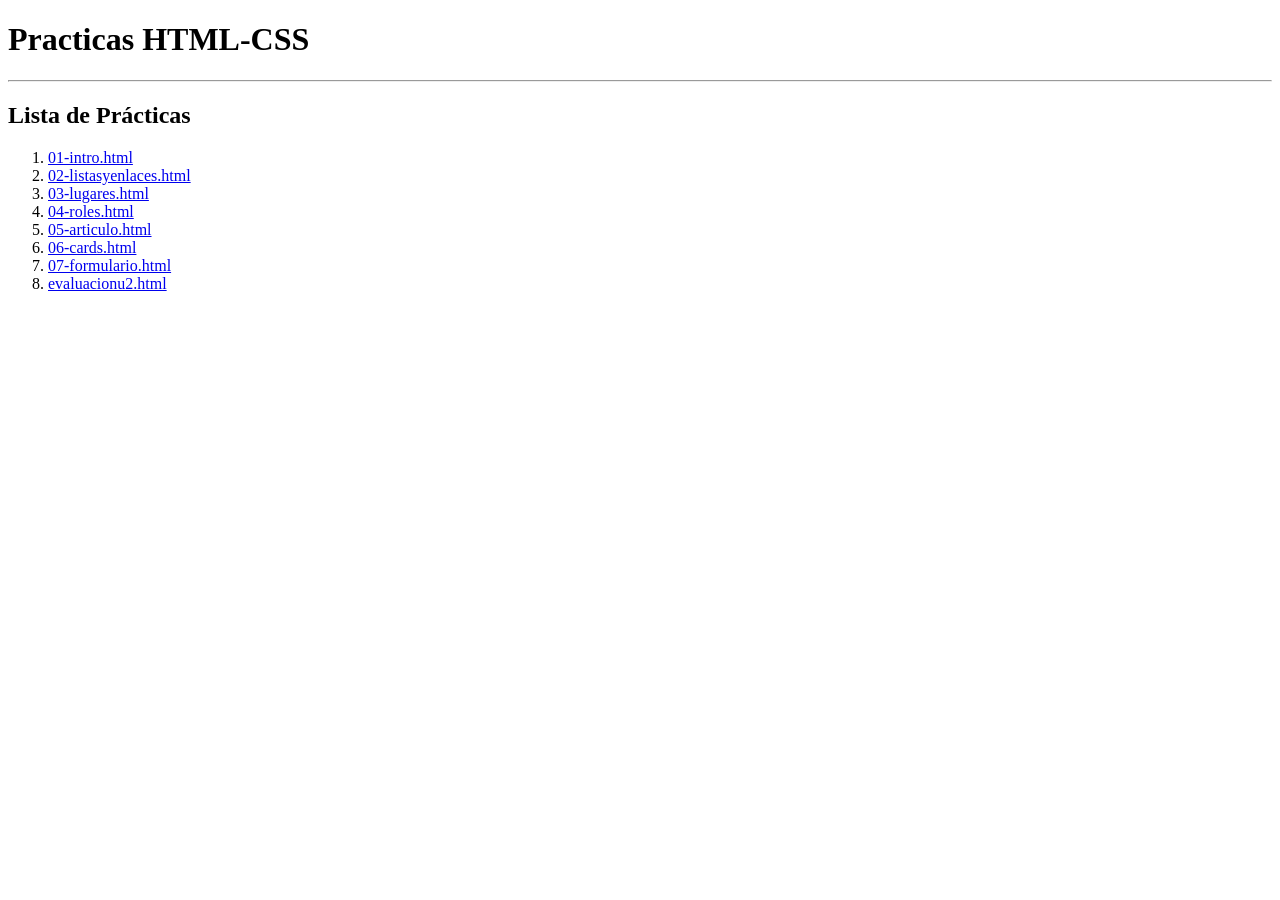
<file: index.html>
<!DOCTYPE html>
<html lang="en">
<head>
    <meta charset="UTF-8">
    <meta name="viewport" content="width=device-width, initial-scale=1.0">
    <meta name="keywords" content="Aprende a usar Clip Studio aqui mismo">
    <meta name="description" content="ADENTRATE la mejor app de dibujo esta en este enlace">
    <title>Prácticas</title>
</head>
<body>
    <head>
         <h1>Practicas HTML-CSS</h1>
    </head>

    <header>
        <hr>
    </header>
</body>

<section>
    <main>
        <h1>Lista de Prácticas</h1>
        <ol>
            <li><a href="EJ/01-intro.html" target="_blank">01-intro.html</a></li> 
            <li><a href="EJ/02-listasyenlaces.html" target="_blank">02-listasyenlaces.html</a></li>
            <li><a href="EJ/03-lugares.html" target="_blank">03-lugares.html</a></li>
            <li><a href="EJ/04-roles.html" target="_blank">04-roles.html</a></li>
            <li><a href="EJ/05-articulo.html" target="_blank">05-articulo.html</a></li>
            <li><a href="EJ/06-cards.html" target="_blank">06-cards.html</a></li>
            <li><a href="EJ/07-formulario.html" target="_blank">07-formulario.html</a></li>
             <li><a href="EJ/evaluaciónu2.html" target="_blank">evaluacionu2.html</a></li> 
        </ol>

    </main>
</section>

</html>
</file>
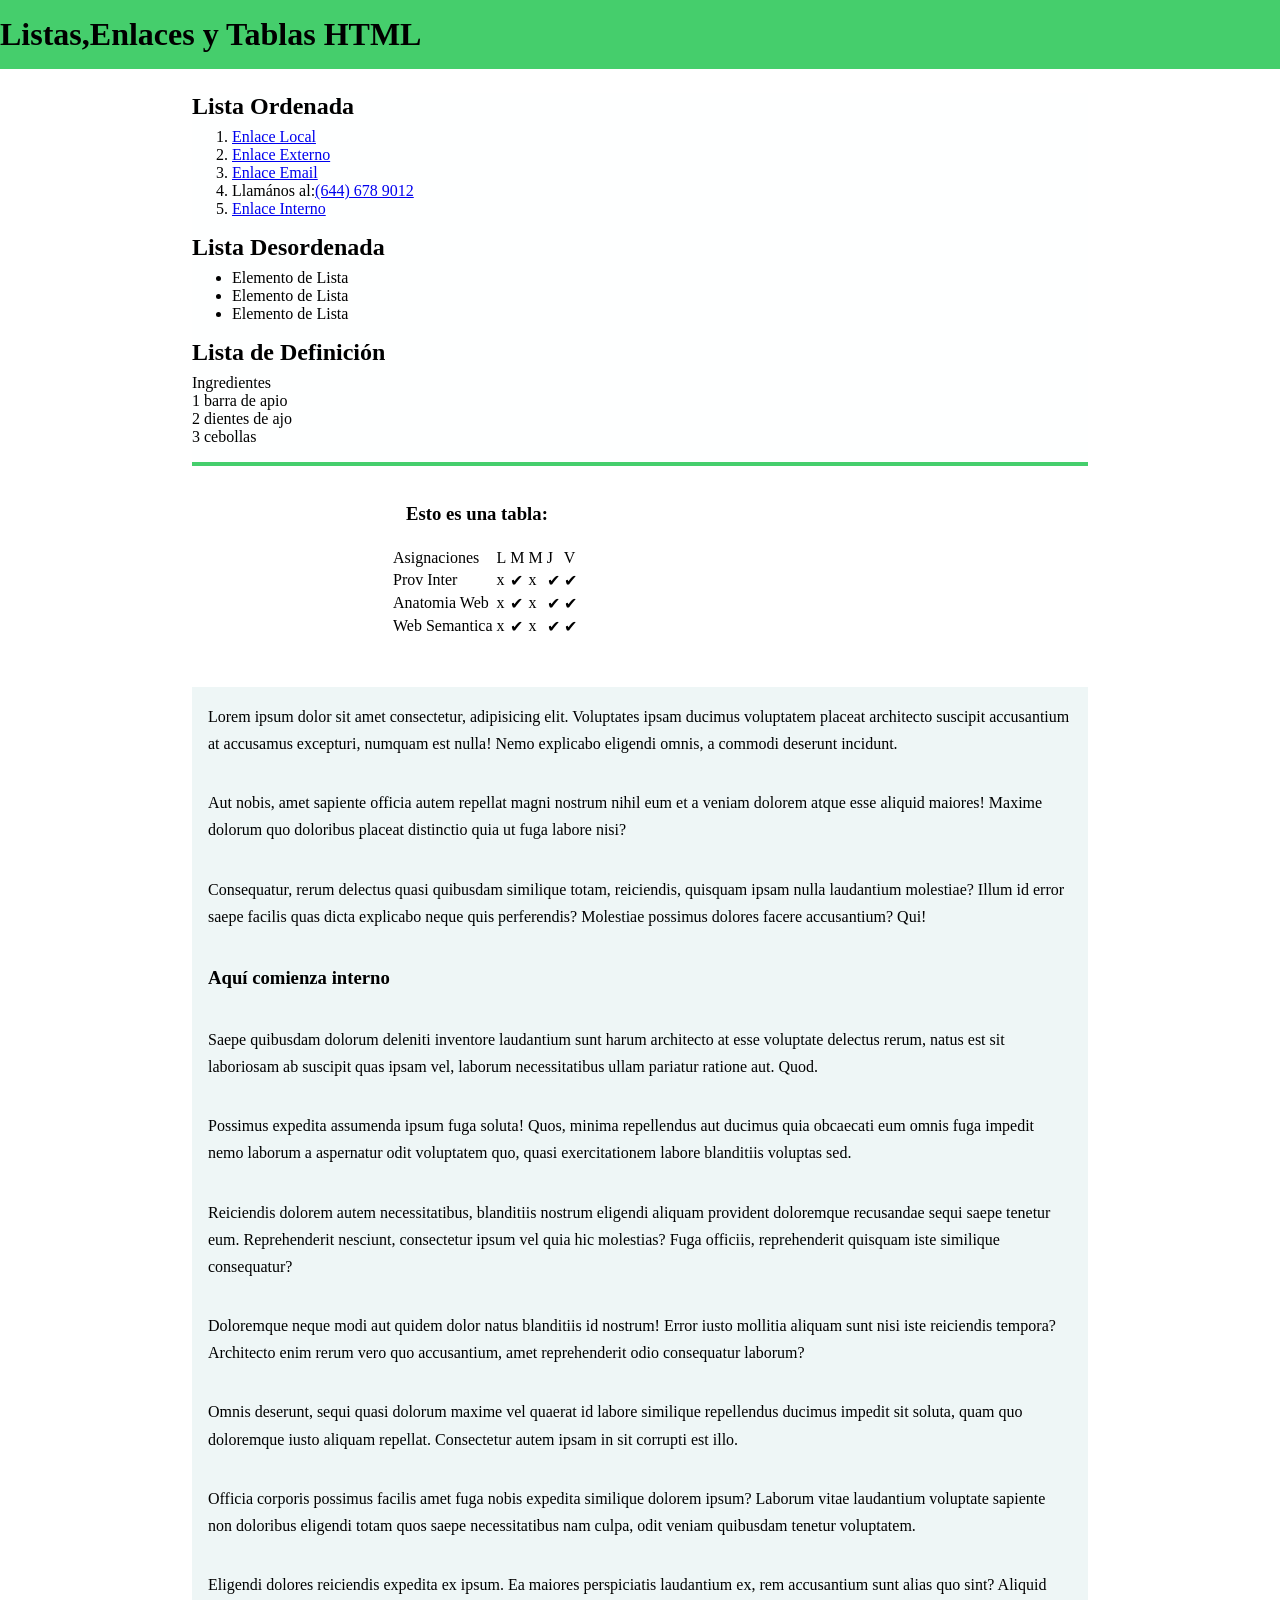
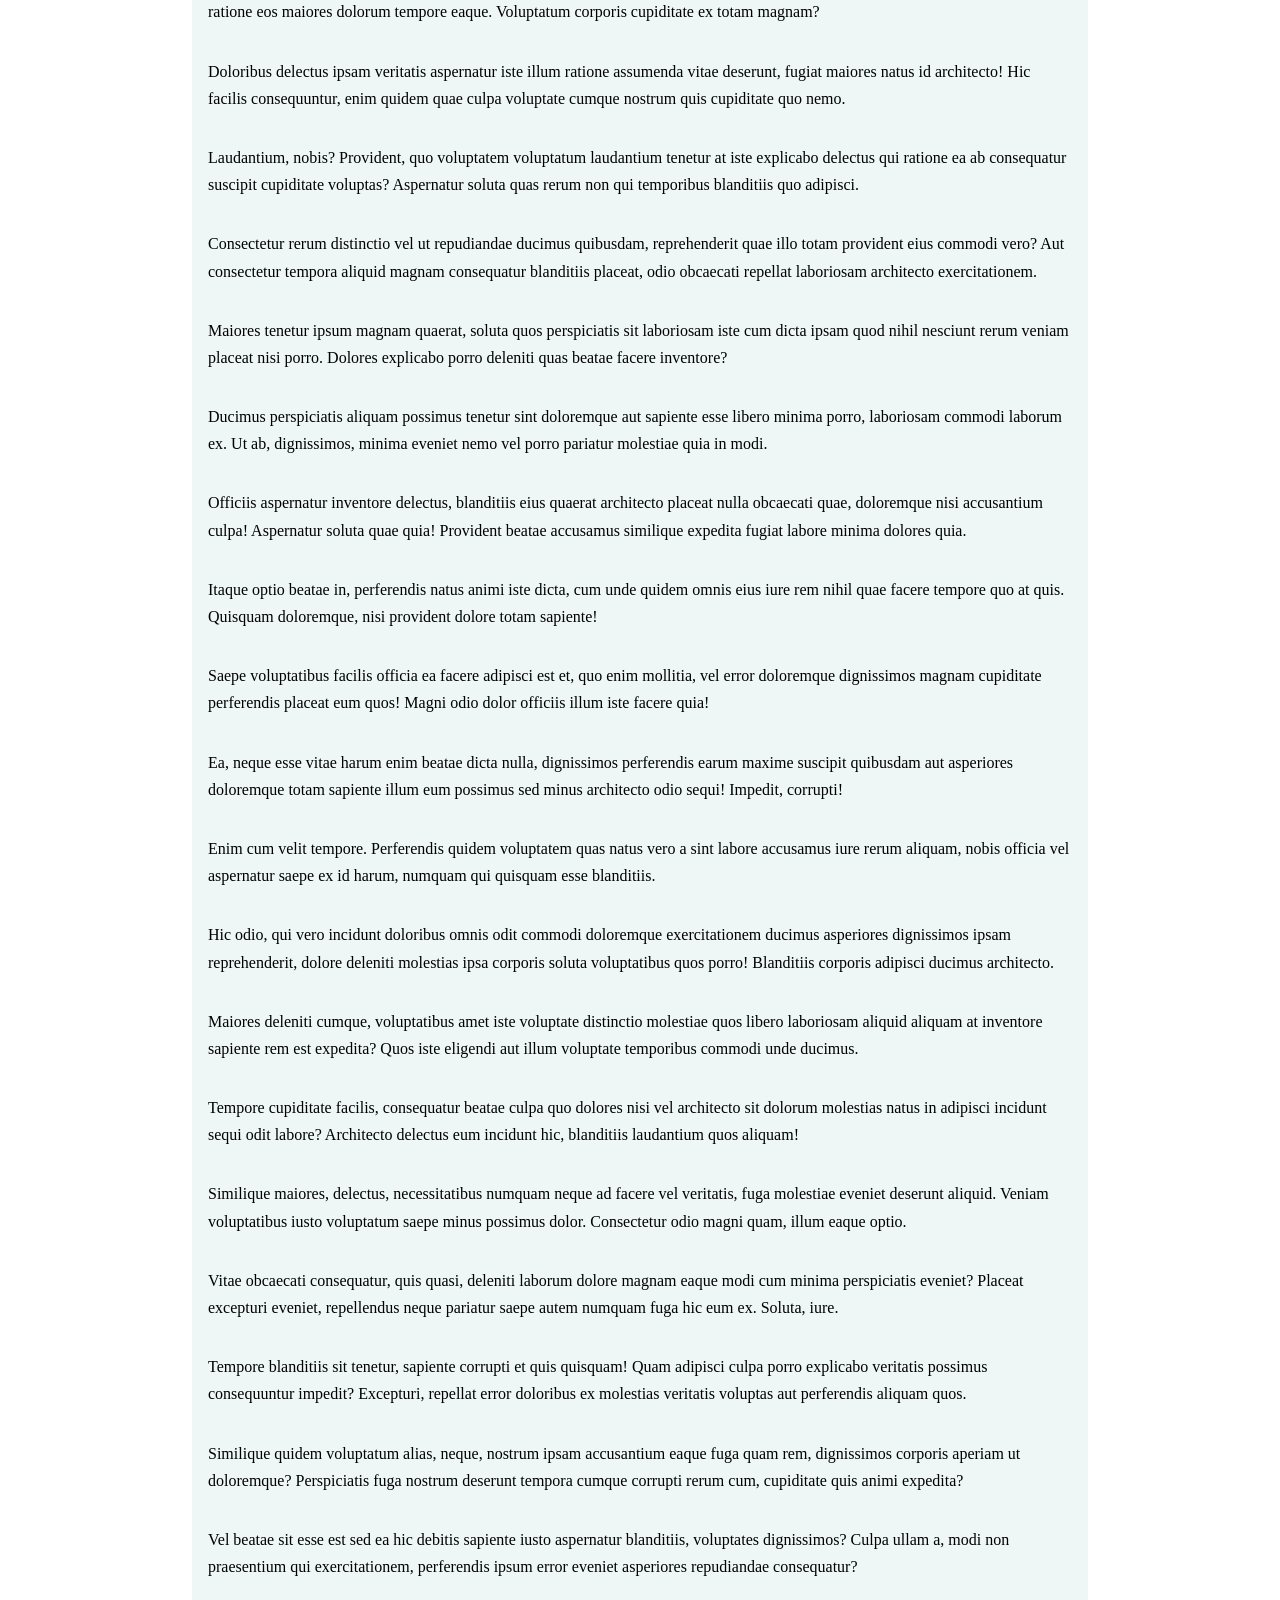
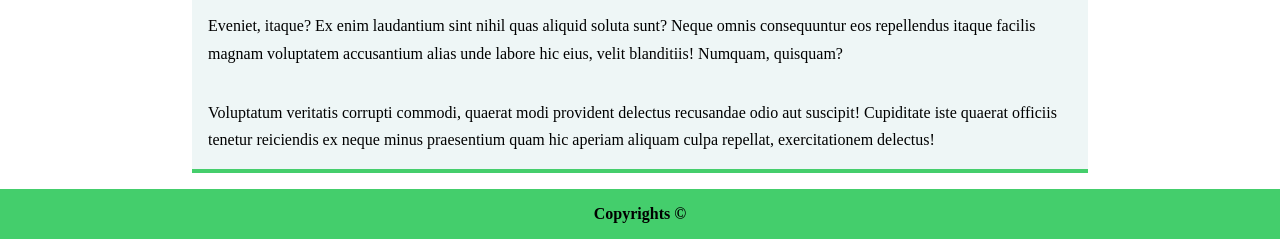
<file: EJ/02-listasyenlaces.html>
<!DOCTYPE html>
<html lang="en">
<head>
    <meta charset="UTF-8">
    <meta name="viewport" content="width=device-width, initial-scale=1.0">
    <title>Práctica Listas y Enlaces</title>
    <link rel="stylesheet" href="../CSS/LISTAS.CSS">
</head>
<body>  
    <header class="cabecera">
        <h1>Listas,Enlaces y Tablas HTML</h1>
    </header>
    <section class="temas">
        <h2>Lista Ordenada</h2>
        <ol>
            <li><a href="../index.html" target="_blank">Enlace Local</a></li>
            <li><a href="https://instagram.com"target="_blank">Enlace Externo</a></li>
            <li><a href="mailto:carlosblack@gmail.com">Enlace Email</a></li>
            <li>Llamános al:<a href="tel:6446789012">(644) 678 9012 </a></li>
            <li><a href="#int">Enlace Interno</a></li>
        </ol>
        <h2>Lista Desordenada</h2>
        <ul>
            <li>Elemento de Lista</li>
            <li>Elemento de Lista</li>
            <li>Elemento de Lista</li>
        </ul>
        <h2>Lista de Definición</h2>
        <dl>
            <dt>Ingredientes</dt>
            <dd>1 barra de apio</dd>
            <dd>2 dientes de ajo</dd>
            <dd>3 cebollas</dd>
        </dl>
    </section class="temas">
    <section class="horario">
        <h3>Esto es una tabla:</h3>
        <table>
            <tr>
              <td>Asignaciones</td>  
              <td>L</td>
              <td>M</td>
              <td>M</td>
              <td>J</td>
              <td>V</td>
            </tr>
            <tr>
                <td>Prov Inter</td>
                <td>x</td>
                <td>✔</td>
                <td>x</td>
                <td>✔</td>
                <td>✔</td>
            </tr>
            <td>Anatomia Web</td>
            <td>x</td>
            <td>✔</td>
            <td>x</td>
            <td>✔</td>
            <td>✔</td>
            <tr>
                <td>Web Semantica</td>
                <td>x</td>
                <td>✔</td>
                <td>x</td>
                <td>✔</td>
                <td>✔</td>
            </tr>
        </table>
        <h3></h3>
    </section>
    <div class="temas" id="contenido">
        <p>Lorem ipsum dolor sit amet consectetur, adipisicing elit. Voluptates ipsam ducimus voluptatem placeat architecto suscipit accusantium at accusamus excepturi, numquam est nulla! Nemo explicabo eligendi omnis, a commodi deserunt incidunt.</p>
        <p>Aut nobis, amet sapiente officia autem repellat magni nostrum nihil eum et a veniam dolorem atque esse aliquid maiores! Maxime dolorum quo doloribus placeat distinctio quia ut fuga labore nisi?</p>
        <p>Consequatur, rerum delectus quasi quibusdam similique totam, reiciendis, quisquam ipsam nulla laudantium molestiae? Illum id error saepe facilis quas dicta explicabo neque quis perferendis? Molestiae possimus dolores facere accusantium? Qui!</p>
        <a name="int"></a>
        <h3>Aquí comienza interno</h3>
        <p>Saepe quibusdam dolorum deleniti inventore laudantium sunt harum architecto at esse voluptate delectus rerum, natus est sit laboriosam ab suscipit quas ipsam vel, laborum necessitatibus ullam pariatur ratione aut. Quod.</p>
        <p>Possimus expedita assumenda ipsum fuga soluta! Quos, minima repellendus aut ducimus quia obcaecati eum omnis fuga impedit nemo laborum a aspernatur odit voluptatem quo, quasi exercitationem labore blanditiis voluptas sed.</p>
        <p>Reiciendis dolorem autem necessitatibus, blanditiis nostrum eligendi aliquam provident doloremque recusandae sequi saepe tenetur eum. Reprehenderit nesciunt, consectetur ipsum vel quia hic molestias? Fuga officiis, reprehenderit quisquam iste similique consequatur?</p>
        <p>Doloremque neque modi aut quidem dolor natus blanditiis id nostrum! Error iusto mollitia aliquam sunt nisi iste reiciendis tempora? Architecto enim rerum vero quo accusantium, amet reprehenderit odio consequatur laborum?</p>
        <p>Omnis deserunt, sequi quasi dolorum maxime vel quaerat id labore similique repellendus ducimus impedit sit soluta, quam quo doloremque iusto aliquam repellat. Consectetur autem ipsam in sit corrupti est illo.</p>
        <p>Officia corporis possimus facilis amet fuga nobis expedita similique dolorem ipsum? Laborum vitae laudantium voluptate sapiente non doloribus eligendi totam quos saepe necessitatibus nam culpa, odit veniam quibusdam tenetur voluptatem.</p>
        <p>Eligendi dolores reiciendis expedita ex ipsum. Ea maiores perspiciatis laudantium ex, rem accusantium sunt alias quo sint? Aliquid ratione eos maiores dolorum tempore eaque. Voluptatum corporis cupiditate ex totam magnam?</p>
        <p>Doloribus delectus ipsam veritatis aspernatur iste illum ratione assumenda vitae deserunt, fugiat maiores natus id architecto! Hic facilis consequuntur, enim quidem quae culpa voluptate cumque nostrum quis cupiditate quo nemo.</p>
        <p>Laudantium, nobis? Provident, quo voluptatem voluptatum laudantium tenetur at iste explicabo delectus qui ratione ea ab consequatur suscipit cupiditate voluptas? Aspernatur soluta quas rerum non qui temporibus blanditiis quo adipisci.</p>
        <p>Consectetur rerum distinctio vel ut repudiandae ducimus quibusdam, reprehenderit quae illo totam provident eius commodi vero? Aut consectetur tempora aliquid magnam consequatur blanditiis placeat, odio obcaecati repellat laboriosam architecto exercitationem.</p>
        <p>Maiores tenetur ipsum magnam quaerat, soluta quos perspiciatis sit laboriosam iste cum dicta ipsam quod nihil nesciunt rerum veniam placeat nisi porro. Dolores explicabo porro deleniti quas beatae facere inventore?</p>
        <p>Ducimus perspiciatis aliquam possimus tenetur sint doloremque aut sapiente esse libero minima porro, laboriosam commodi laborum ex. Ut ab, dignissimos, minima eveniet nemo vel porro pariatur molestiae quia in modi.</p>
        <p>Officiis aspernatur inventore delectus, blanditiis eius quaerat architecto placeat nulla obcaecati quae, doloremque nisi accusantium culpa! Aspernatur soluta quae quia! Provident beatae accusamus similique expedita fugiat labore minima dolores quia.</p>
        <p>Itaque optio beatae in, perferendis natus animi iste dicta, cum unde quidem omnis eius iure rem nihil quae facere tempore quo at quis. Quisquam doloremque, nisi provident dolore totam sapiente!</p>
        <p>Saepe voluptatibus facilis officia ea facere adipisci est et, quo enim mollitia, vel error doloremque dignissimos magnam cupiditate perferendis placeat eum quos! Magni odio dolor officiis illum iste facere quia!</p>
        <p>Ea, neque esse vitae harum enim beatae dicta nulla, dignissimos perferendis earum maxime suscipit quibusdam aut asperiores doloremque totam sapiente illum eum possimus sed minus architecto odio sequi! Impedit, corrupti!</p>
        <p>Enim cum velit tempore. Perferendis quidem voluptatem quas natus vero a sint labore accusamus iure rerum aliquam, nobis officia vel aspernatur saepe ex id harum, numquam qui quisquam esse blanditiis.</p>
        <p>Hic odio, qui vero incidunt doloribus omnis odit commodi doloremque exercitationem ducimus asperiores dignissimos ipsam reprehenderit, dolore deleniti molestias ipsa corporis soluta voluptatibus quos porro! Blanditiis corporis adipisci ducimus architecto.</p>
        <p>Maiores deleniti cumque, voluptatibus amet iste voluptate distinctio molestiae quos libero laboriosam aliquid aliquam at inventore sapiente rem est expedita? Quos iste eligendi aut illum voluptate temporibus commodi unde ducimus.</p>
        <p>Tempore cupiditate facilis, consequatur beatae culpa quo dolores nisi vel architecto sit dolorum molestias natus in adipisci incidunt sequi odit labore? Architecto delectus eum incidunt hic, blanditiis laudantium quos aliquam!</p>
        <p>Similique maiores, delectus, necessitatibus numquam neque ad facere vel veritatis, fuga molestiae eveniet deserunt aliquid. Veniam voluptatibus iusto voluptatum saepe minus possimus dolor. Consectetur odio magni quam, illum eaque optio.</p>
        <p>Vitae obcaecati consequatur, quis quasi, deleniti laborum dolore magnam eaque modi cum minima perspiciatis eveniet? Placeat excepturi eveniet, repellendus neque pariatur saepe autem numquam fuga hic eum ex. Soluta, iure.</p>
        <p>Tempore blanditiis sit tenetur, sapiente corrupti et quis quisquam! Quam adipisci culpa porro explicabo veritatis possimus consequuntur impedit? Excepturi, repellat error doloribus ex molestias veritatis voluptas aut perferendis aliquam quos.</p>
        <p>Similique quidem voluptatum alias, neque, nostrum ipsam accusantium eaque fuga quam rem, dignissimos corporis aperiam ut doloremque? Perspiciatis fuga nostrum deserunt tempora cumque corrupti rerum cum, cupiditate quis animi expedita?</p>
        <p>Vel beatae sit esse est sed ea hic debitis sapiente iusto aspernatur blanditiis, voluptates dignissimos? Culpa ullam a, modi non praesentium qui exercitationem, perferendis ipsum error eveniet asperiores repudiandae consequatur?</p>
        <p>Eveniet, itaque? Ex enim laudantium sint nihil quas aliquid soluta sunt? Neque omnis consequuntur eos repellendus itaque facilis magnam voluptatem accusantium alias unde labore hic eius, velit blanditiis! Numquam, quisquam?</p>
        <p>Voluptatum veritatis corrupti commodi, quaerat modi provident delectus recusandae odio aut suscipit! Cupiditate iste quaerat officiis tenetur reiciendis ex neque minus praesentium quam hic aperiam aliquam culpa repellat, exercitationem delectus!</p>
    </div>
    <footer class="pie"> 
          <span>Copyrights &#169;</span>   
    </footer>
</body>
</html>
</file>
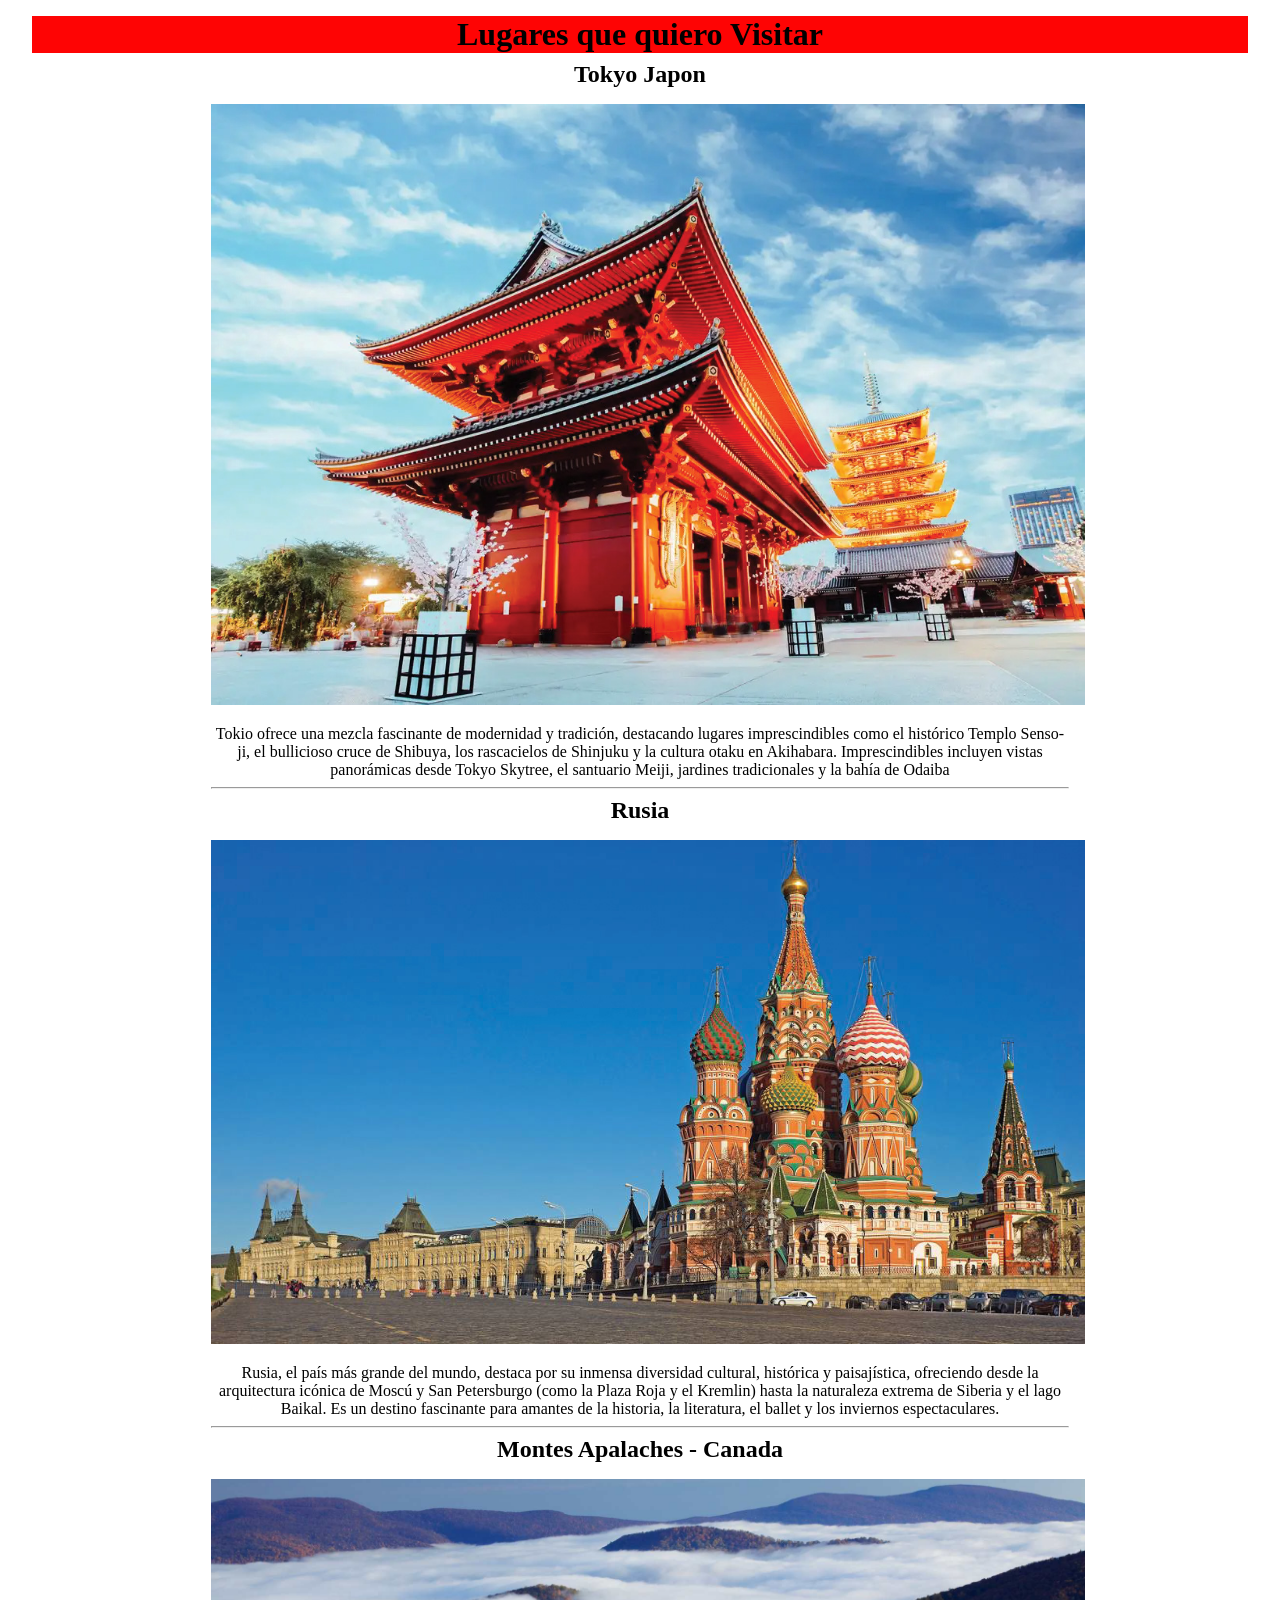
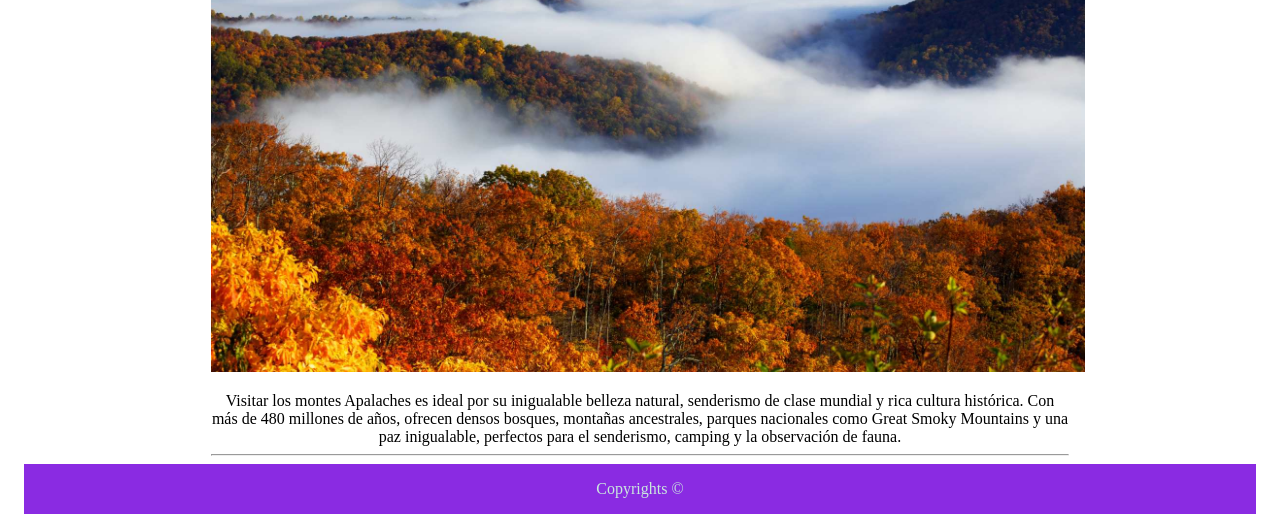
<file: EJ/03-lugares.html>
<!DOCTYPE html>
<html lang="en">
<head>
    <meta charset="UTF-8">
    <meta name="viewport" content="width=device-width, initial-scale=1.0">
    <title>Lugares Que Quero Visitar</title>
    <link rel="stylesheet" href="../CSS/VIAJES.CSS">
</head>

    <header>
        <h1>Lugares que quiero Visitar</h1>
    </header>
    
    <body>      
    
        <section class="lugares">
                <h2>Tokyo Japon</h2>
                <img src="../IMG/tokio.jpg" alt="">
                <p>Tokio ofrece una mezcla fascinante de modernidad y tradición, destacando lugares imprescindibles como el histórico Templo Senso-ji, el bullicioso cruce de Shibuya, los rascacielos de Shinjuku y la cultura otaku en Akihabara. Imprescindibles incluyen vistas panorámicas desde Tokyo Skytree, el santuario Meiji, jardines tradicionales y la bahía de Odaiba </p>
                <hr>
        </section>
 <section class="lugares">
<h2> Rusia </h2>
  <img src="../IMG/licensed-image.jpg" alt=""> 
  <p> Rusia, el país más grande del mundo, destaca por su inmensa diversidad cultural, histórica y paisajística, ofreciendo desde la arquitectura icónica de Moscú y San Petersburgo (como la Plaza Roja y el Kremlin) hasta la naturaleza extrema de Siberia y el lago Baikal. Es un destino fascinante para amantes de la historia, la literatura, el ballet y los inviernos espectaculares.   
  </p>
  <hr>
</section>

 <section class="lugares">
<h2> Montes Apalaches - Canada </h2>
<img src="../IMG/-cual-es-el-origen-de-las-historias-de-terror-de-los-montes-apalaches_.jpg" alt="">
    <p> Visitar los montes Apalaches es ideal por su inigualable belleza natural, senderismo de clase mundial y rica cultura histórica. Con más de 480 millones de años, ofrecen densos bosques, montañas ancestrales, parques nacionales como Great Smoky Mountains y una paz inigualable, perfectos para el senderismo, camping y la observación de fauna.  
    </p>
    <hr>
</section> 

</body>
 <footer class="pie">
     <p>Copyrights &#169;</p>   
    </footer>
</html>
</file>
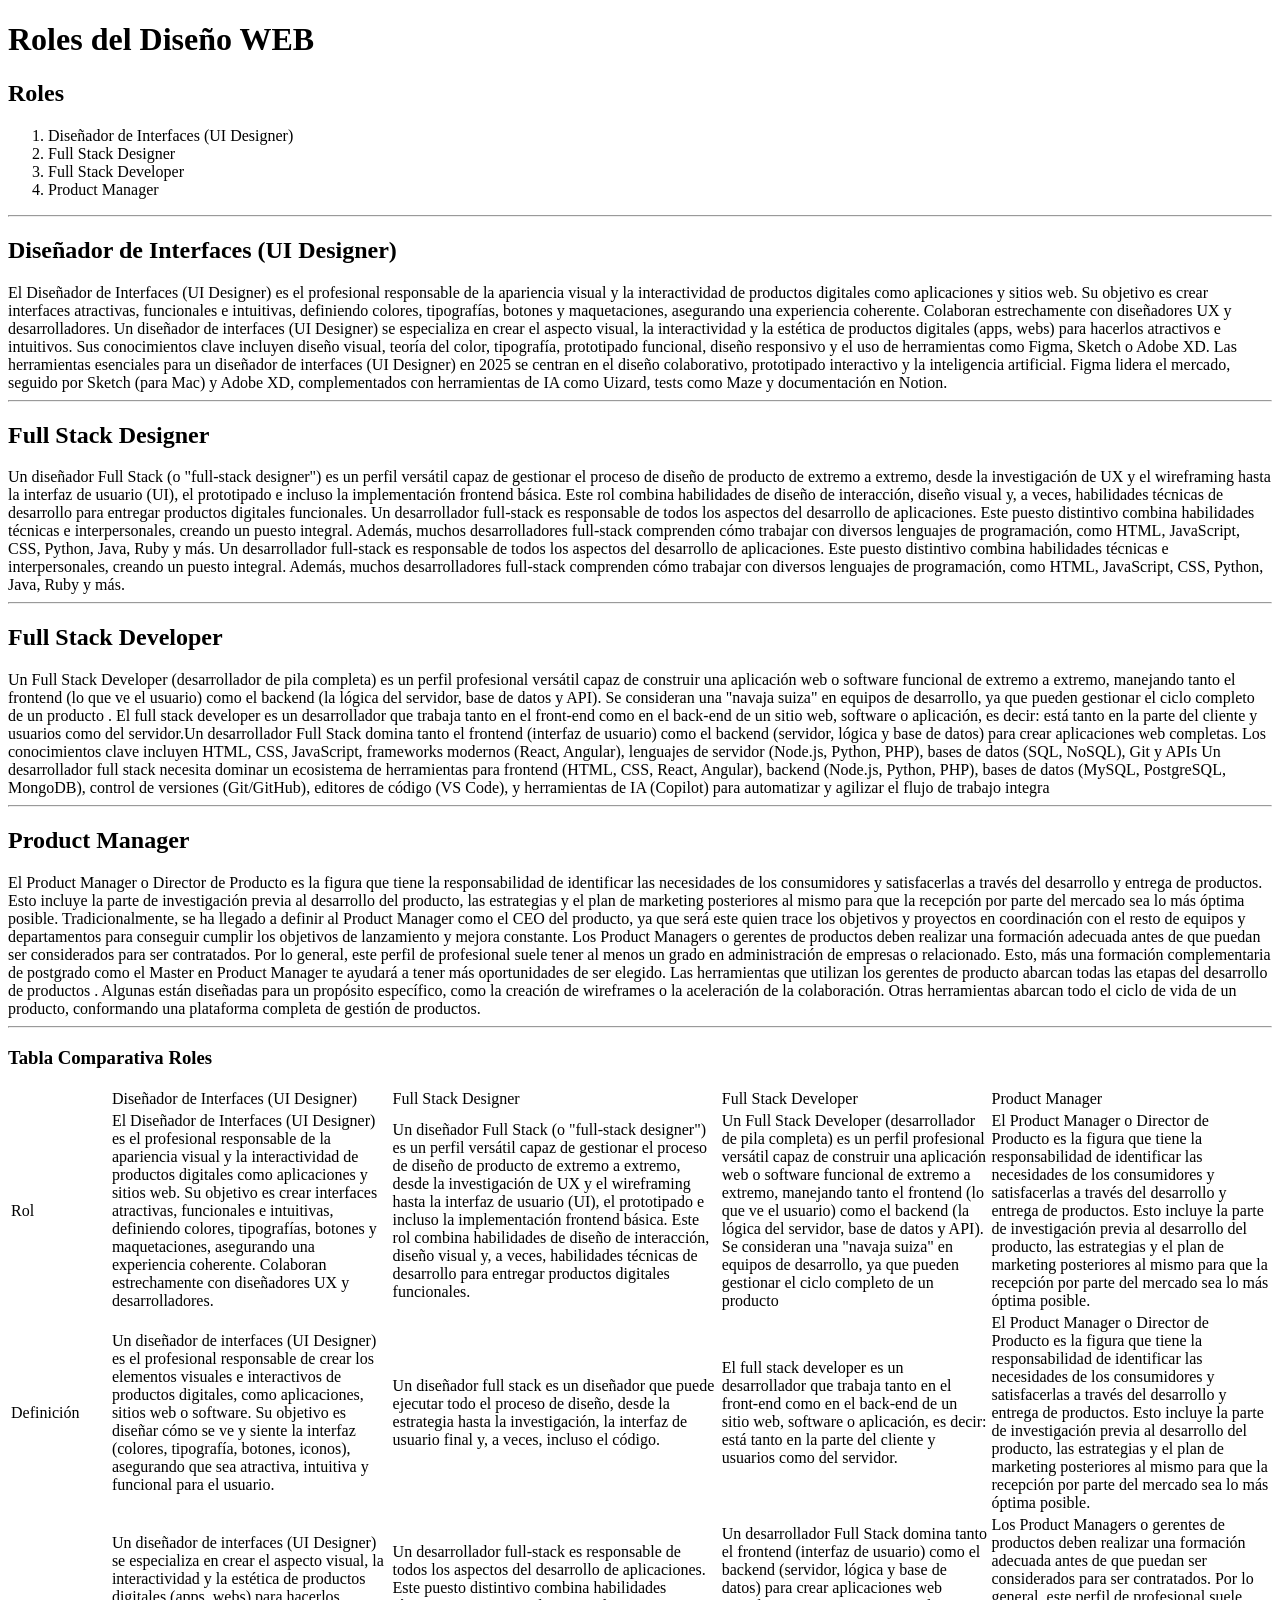
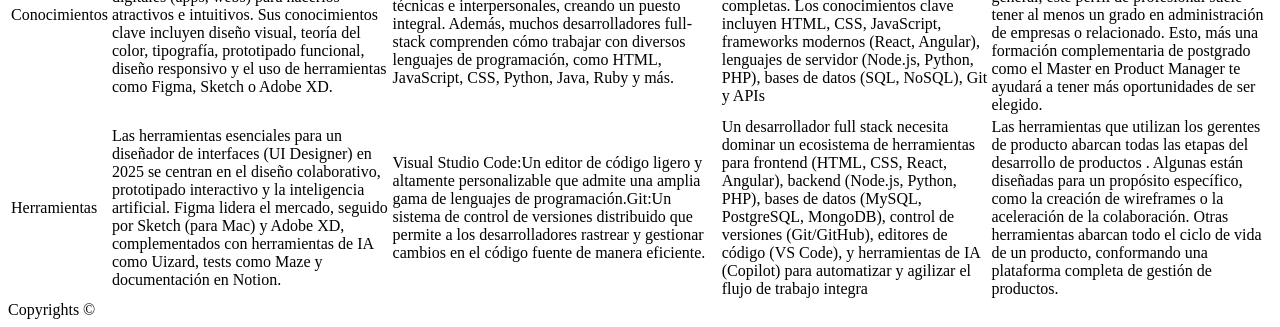
<file: EJ/04-roles.html>
<!DOCTYPE html>
<html lang="en">
<head>
    <meta charset="UTF-8">
    <meta name="viewport" content="width=device-width, initial-scale=1.0">
    <title>Roles del Diseño WEB</title>
</head>
<h1>Roles del Diseño WEB</h1>
<body>
 <h2>Roles</h2> 
 <section>
    <ol>
        <li>Diseñador de Interfaces (UI Designer)</li>
        <li>Full Stack Designer</li>
        <li>Full Stack Developer</li>
        <li>Product Manager</li>
    </ol>
    <hr>

    <h2>Diseñador de Interfaces (UI Designer)</h2>
 </section> 
 <div>
    El Diseñador de Interfaces (UI Designer) es el profesional responsable de la apariencia visual y la interactividad de productos digitales como aplicaciones y sitios web. 
    Su objetivo es crear interfaces atractivas, funcionales e intuitivas, definiendo colores, tipografías, botones y maquetaciones, asegurando una experiencia coherente. 
    Colaboran estrechamente con diseñadores UX y desarrolladores.
    Un diseñador de interfaces (UI Designer) se especializa en crear el aspecto visual, la interactividad y la estética de productos digitales (apps, webs) para hacerlos atractivos 
    e intuitivos. Sus conocimientos clave incluyen diseño visual, teoría del color, tipografía, prototipado funcional, diseño responsivo y el uso de herramientas como Figma, Sketch o Adobe XD.  

    Las herramientas esenciales para un diseñador de interfaces (UI Designer) en 2025 se centran en el diseño colaborativo, prototipado interactivo y la inteligencia artificial. Figma lidera el mercado, seguido por Sketch (para Mac) y 
    Adobe XD, complementados con herramientas de IA como Uizard, tests como Maze y documentación en Notion.

         <hr>
    <h2>Full Stack Designer</h2>
 <section>
<div>
    Un diseñador Full Stack (o "full-stack designer") es un perfil versátil capaz de gestionar el proceso de diseño de producto de extremo a extremo, desde la investigación de UX y el wireframing hasta la interfaz de usuario (UI), 
    el prototipado e incluso la implementación frontend básica. Este rol combina habilidades de diseño de interacción, diseño visual y, a veces, habilidades técnicas de desarrollo para entregar productos digitales funcionales. 
    Un desarrollador full-stack es responsable de todos los aspectos del desarrollo de aplicaciones. Este puesto distintivo combina habilidades técnicas e interpersonales, creando un puesto integral. 
    Además, muchos desarrolladores full-stack comprenden cómo trabajar con diversos lenguajes de programación, como HTML, JavaScript, CSS, Python, Java, Ruby y más.

    Un desarrollador full-stack es responsable de todos los aspectos del desarrollo de aplicaciones. Este puesto distintivo combina habilidades técnicas e interpersonales, creando un puesto integral. 
    Además, muchos desarrolladores full-stack comprenden cómo trabajar con diversos lenguajes de programación, como HTML, JavaScript, CSS, Python, Java, Ruby y más.

    <hr> 
    <h2>Full Stack Developer</h2>
<section>
    <div>
    Un Full Stack Developer (desarrollador de pila completa) es un perfil profesional versátil capaz de construir una aplicación web o software funcional de extremo a extremo, manejando tanto el frontend (lo que ve el usuario) como el backend (la lógica del servidor, base de datos y API).
    Se consideran una "navaja suiza" en equipos de desarrollo, ya que pueden gestionar el ciclo completo de un producto . El full stack developer es un desarrollador que trabaja tanto en el front-end como en el back-end de un sitio web, 
    software o aplicación, es decir: está tanto en la parte del cliente y usuarios como del servidor.Un desarrollador Full Stack domina tanto el frontend (interfaz de usuario) como el backend (servidor, lógica y base de datos) para crear aplicaciones web completas. 
    Los conocimientos clave incluyen HTML, CSS, JavaScript, frameworks modernos (React, Angular), lenguajes de servidor (Node.js, Python, PHP), bases de datos (SQL, NoSQL), Git y APIs
    
    Un desarrollador full stack necesita dominar un ecosistema de herramientas para frontend (HTML, CSS, React, Angular), backend (Node.js, Python, PHP), bases de datos (MySQL, PostgreSQL, MongoDB), 
    control de versiones (Git/GitHub), editores de código (VS Code), y herramientas de IA (Copilot) para automatizar y agilizar el flujo de trabajo integra

    <hr> 
    <h2>Product Manager</h2>
<section>
    <div>
        El Product Manager o Director de Producto es la figura que tiene la responsabilidad de identificar las necesidades de los consumidores y satisfacerlas a través del desarrollo y entrega de productos.
        Esto incluye la parte de investigación previa al desarrollo del producto, las estrategias y el plan de marketing posteriores al mismo para que la recepción por parte del mercado sea lo más óptima posible. 
        Tradicionalmente, se ha llegado a definir al Product Manager como el CEO del producto, ya que será este quien trace los objetivos y proyectos en coordinación con el resto de equipos y departamentos para conseguir cumplir los objetivos de lanzamiento y mejora constante.
       
        Los Product Managers o gerentes de productos deben realizar una formación adecuada antes de que puedan ser considerados para ser contratados. Por lo general, este perfil de profesional suele tener al menos un grado en administración de empresas o relacionado. 
        Esto, más una formación complementaria de postgrado como el Master en Product Manager te ayudará a tener más oportunidades de ser elegido.
        Las herramientas que utilizan los gerentes de producto abarcan todas las etapas del desarrollo de productos . Algunas están diseñadas para un propósito específico, como la creación de wireframes o la aceleración de la colaboración. 
        Otras herramientas abarcan todo el ciclo de vida de un producto, conformando una plataforma completa de gestión de productos. 
        <hr>
 </div>

<section>
    <h3>Tabla Comparativa Roles</h3>
    <tr>
<table>
        <td></td>
        <td>Diseñador de Interfaces (UI Designer)</td>
        <td>Full Stack Designer</td>
        <td>Full Stack Developer</td>
        <td>Product Manager</td>
        </tr>
        <tr>
        <td>Rol</td>
        <td>El Diseñador de Interfaces (UI Designer) es el profesional responsable de la apariencia visual y la interactividad de productos digitales como aplicaciones y sitios web. Su objetivo es crear interfaces atractivas, funcionales e intuitivas, definiendo colores, tipografías, botones y maquetaciones, asegurando una experiencia coherente. Colaboran estrechamente con diseñadores UX y desarrolladores. </td>
        <td>Un diseñador Full Stack (o "full-stack designer") es un perfil versátil capaz de gestionar el proceso de diseño de producto de extremo a extremo, desde la investigación de UX y el wireframing hasta la interfaz de usuario (UI), el prototipado e incluso la implementación frontend básica. Este rol combina habilidades de diseño de interacción, diseño visual y, a veces, habilidades técnicas de desarrollo para entregar productos digitales funcionales. </td>
        <td>Un Full Stack Developer (desarrollador de pila completa) es un perfil profesional versátil capaz de construir una aplicación web o software funcional de extremo a extremo, manejando tanto el frontend (lo que ve el usuario) como el backend (la lógica del servidor, base de datos y API). Se consideran una "navaja suiza" en equipos de desarrollo, ya que pueden gestionar el ciclo completo de un producto</td>
        <td>El Product Manager o Director de Producto es la figura que tiene la responsabilidad de identificar las necesidades de los consumidores y satisfacerlas a través del desarrollo y entrega de productos. Esto incluye la parte de investigación previa al desarrollo del producto, las estrategias y el plan de marketing posteriores al mismo para que la recepción por parte del mercado sea lo más óptima posible.</td>
        </tr>
        <tr>
            <td>Definición</td>
            <td>Un diseñador de interfaces (UI Designer) es el profesional responsable de crear los elementos visuales e interactivos de productos digitales, como aplicaciones, sitios web o software. Su objetivo es diseñar cómo se ve y siente la interfaz (colores, tipografía, botones, iconos), asegurando que sea atractiva, intuitiva y funcional para el usuario. </td>
            <td>Un diseñador full stack es un diseñador que puede ejecutar todo el proceso de diseño, desde la estrategia hasta la investigación, la interfaz de usuario final y, a veces, incluso el código.</td>
            <td>El full stack developer es un desarrollador que trabaja tanto en el front-end como en el back-end de un sitio web, software o aplicación, es decir: está tanto en la parte del cliente y usuarios como del servidor.</td>
            <td>El Product Manager o Director de Producto es la figura que tiene la responsabilidad de identificar las necesidades de los consumidores y satisfacerlas a través del desarrollo y entrega de productos. Esto incluye la parte de investigación previa al desarrollo del producto, las estrategias y el plan de marketing posteriores al mismo para que la recepción por parte del mercado sea lo más óptima posible.</td>
        </tr>
        <tr>
            <td>Conocimientos</td>
            <td>Un diseñador de interfaces (UI Designer) se especializa en crear el aspecto visual, la interactividad y la estética de productos digitales (apps, webs) para hacerlos atractivos e intuitivos. Sus conocimientos clave incluyen diseño visual, teoría del color, tipografía, prototipado funcional, diseño responsivo y el uso de herramientas como Figma, Sketch o Adobe XD.</td>
            <td>Un desarrollador full-stack es responsable de todos los aspectos del desarrollo de aplicaciones. Este puesto distintivo combina habilidades técnicas e interpersonales, creando un puesto integral. Además, muchos desarrolladores full-stack comprenden cómo trabajar con diversos lenguajes de programación, como HTML, JavaScript, CSS, Python, Java, Ruby y más.</td>
            <td>Un desarrollador Full Stack domina tanto el frontend (interfaz de usuario) como el backend (servidor, lógica y base de datos) para crear aplicaciones web completas. Los conocimientos clave incluyen HTML, CSS, JavaScript, frameworks modernos (React, Angular), lenguajes de servidor (Node.js, Python, PHP), bases de datos (SQL, NoSQL), Git y APIs</td>
            <td>Los Product Managers o gerentes de productos deben realizar una formación adecuada antes de que puedan ser considerados para ser contratados. Por lo general, este perfil de profesional suele tener al menos un grado en administración de empresas o relacionado. Esto, más una formación complementaria de postgrado como el Master en Product Manager te ayudará a tener más oportunidades de ser elegido.</td>
        </tr>
        <tr>
            <td>Herramientas</td>
            <td>Las herramientas esenciales para un diseñador de interfaces (UI Designer) en 2025 se centran en el diseño colaborativo, prototipado interactivo y la inteligencia artificial. Figma lidera el mercado, seguido por Sketch (para Mac) y Adobe XD, complementados con herramientas de IA como Uizard, tests como Maze y documentación en Notion. </td>
            <td>Visual Studio Code:Un editor de código ligero y altamente personalizable que admite una amplia gama de lenguajes de programación.Git:Un sistema de control de versiones distribuido que permite a los desarrolladores rastrear y gestionar cambios en el código fuente de manera eficiente.</td>
            <td>Un desarrollador full stack necesita dominar un ecosistema de herramientas para frontend (HTML, CSS, React, Angular), backend (Node.js, Python, PHP), bases de datos (MySQL, PostgreSQL, MongoDB), control de versiones (Git/GitHub), editores de código (VS Code), y herramientas de IA (Copilot) para automatizar y agilizar el flujo de trabajo integra</td>
            <td>Las herramientas que utilizan los gerentes de producto abarcan todas las etapas del desarrollo de productos . Algunas están diseñadas para un propósito específico, como la creación de wireframes o la aceleración de la colaboración. Otras herramientas abarcan todo el ciclo de vida de un producto, conformando una plataforma completa de gestión de productos. </td>
        </tr>
    </table>
</section>
 <footer>
    <span>Copyrights &#169;</span> 
 </footer>
</body>
</html>
</file>
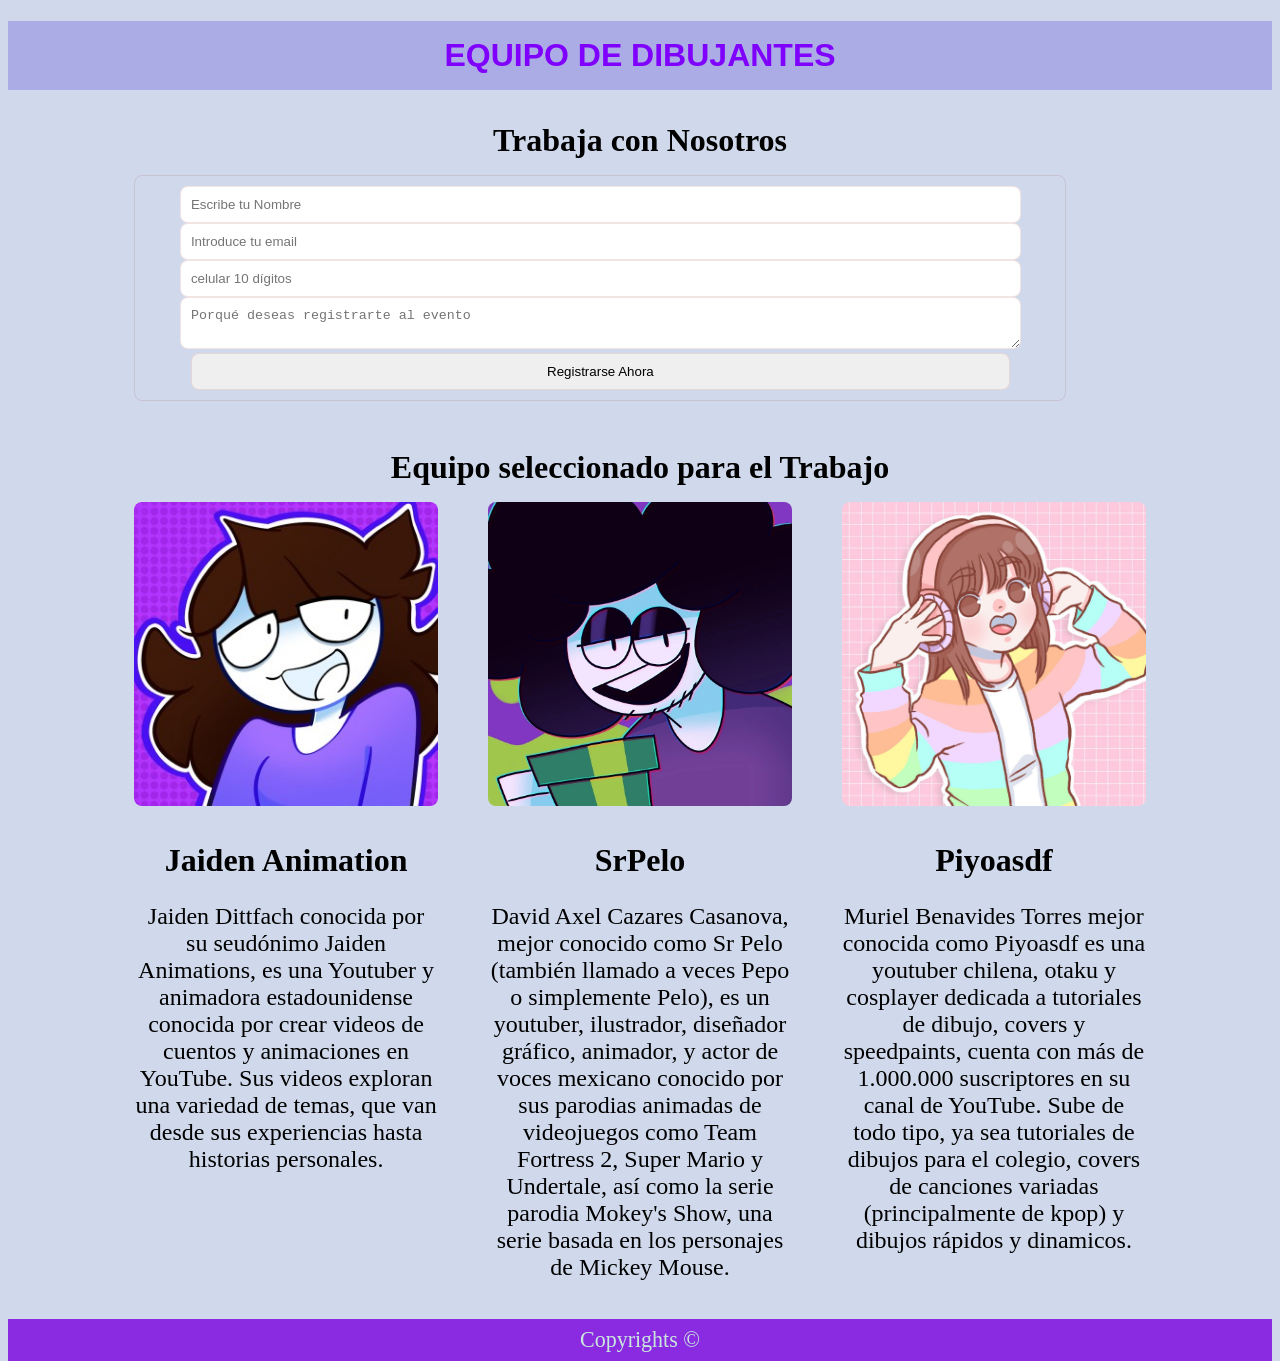
<file: EJ/06-cards.html>
<!DOCTYPE html>
<html lang="en">
<head>
    <meta charset="UTF-8">
    <meta name="viewport" content="width=device-width, initial-scale=1.0">
    <title>Actividad de Trabajo</title>
    <link rel="stylesheet" href="../CSS/CARDS.CSS">
</head>
<body>
    <h1> Equipo de Dibujantes</h1>
    <h3>Trabaja con Nosotros</h3>
    
<section class="info">
    <div class="contenedor">
        
          <div class="itemform">
            <form action="" method="post">
            <input type="text" placeholder="Escribe tu Nombre">
            <input type="email" name="" id="" placeholder="Introduce tu email">
            <input type="tel" name="" id="" placeholder="celular 10 dígitos">
            <textarea name="" id="" placeholder="Porqué deseas registrarte al evento"></textarea>
            <input id="btn" type="submit" value="Registrarse Ahora"> 
          </form>
    </div>
</section>

<section class="perfiles">
    <h3>Equipo seleccionado para el Trabajo</h3>
    <div class="contenedor">
        <div class="items">
            <img src="../IMG/JaidenAnimations_Profile_Picture.jpg" alt="">
            <h3>Jaiden Animation</h3>
            <div class="items2">
                <p>Jaiden Dittfach conocida por su seudónimo Jaiden Animations, es una Youtuber y animadora estadounidense conocida por crear videos de cuentos y animaciones en YouTube. Sus videos exploran una variedad de temas, que van desde sus experiencias hasta historias personales.​</p>
            </div>
        </div>
        <div class="items">
            <img src="../IMG/SrPelo.jpg" alt="">
            <h3>SrPelo</h3>
            <div class="items2">
                <p>David Axel Cazares Casanova, mejor conocido como Sr Pelo (también llamado a veces Pepo o simplemente Pelo), es un youtuber, ilustrador, diseñador gráfico, animador, y actor de voces mexicano conocido por sus parodias animadas de videojuegos como Team Fortress 2, Super Mario y Undertale, así como la serie parodia Mokey's Show, una serie basada en los personajes de Mickey Mouse.</p>
            </div>
        </div>
        <div class="items">
            <img src="../IMG/ab6761610000e5eb441c20aebaecd88f26635bbd (1).jpg" alt="">
            <h3>Piyoasdf</h3>
            <div class="items2">
                <p>Muriel Benavides Torres mejor conocida como Piyoasdf es una youtuber chilena, otaku y cosplayer dedicada a tutoriales de dibujo, covers y speedpaints, cuenta con más de 1.000.000 suscriptores en su canal de YouTube.
                    Sube de todo tipo, ya sea tutoriales de dibujos para el colegio, covers de canciones variadas (principalmente de kpop) y dibujos rápidos y dinamicos.
                </p>
            </div>
        </div>
    </div>
</section>



<footer>
     <p>Copyrights &#169;</p>   
    </footer>
</body>
</html>
</file>
<file: CSS/LISTAS.CSS>
/* Documento CSS */

*{margin: 0; }

 

h2 {padding-bottom: 8px ; }

header.cabecera { background-color: #45ce6c;
                  padding: 16px 0px; 
                  margin-bottom: 24px; }

.temas { width: 70% ; 
         border-bottom: 4px solid #45ce6c ;
         margin:0px auto 16px auto ;
         background-color: #f80202;}

section.temas { background-color: #feffff;}

.temas ol, .temas ul, .temas dl  { padding-bottom:  16px ; }

#contenido { background-color: #eef6f6; }

div.temas p , h3 { line-height: 170% ; 
             padding: 16px ;
             font-size: 1.2en ;}

.pie { text-align: center;
        background-color: #44ce6c; 
        padding: 16px 0px ; 
        font-weight: bold ;}

.horario { padding-bottom: 16px ; 
            width: 500px ; 
         margin: auto; }
</file>
<file: CSS/VIAJES.CSS>
/* Documento CSS */

*{ margin: 8px ; }

body{ font-family: 'Times New Roman', Times, serif; }

h1{ text-align: center; 
     background-color: #fe0404;
     padding: 0px ;}

h2{ font-family: 'Times New Roman', Times, serif; 
     text-align:center; }

.lugares p { font-family: 'Times New Roman', Times, serif; text-align: center;} 

.lugares img{ width: 100%; } 
.lugares{  width: 70%; margin: auto;} 

footer{ text-align: center;
        background-color: blueviolet;
        padding: 8px 0px;
        color: rgb(202, 231, 221); }
</file>
<file: CSS/CARDS.CSS>
/*DOCUMENTO CSS*/
 
body {background-color: #d0d9eb;}

* {margin-bottom: auto;
    padding: 0%;}

h1 { text-align: center; 
     font-family:'Segoe UI', Tahoma, Geneva, Verdana, sans-serif;
     color: #7f00fd;
     background-color: rgb(171, 171, 229);
     text-transform: uppercase;
     margin-bottom: 16px ;
     padding: 16px 0px ;}

h1,h3 { margin-bottom: auto;text-align: center;}

.contenedor {width: 100%;
             min-width:1px; 
             padding: 16px; 
             margin: auto; 
             display: flex; 
             flex-direction:row; 
             flex-wrap: wrap; 
             justify-content: space-between; 
             text-align: center;} 

.items { width: 100%;
         min-width: 100px; 
         text-align: center; }

.items img { width: 100%; 
             height: auto; 
             border-radius: 8px;}

p { text-align: center; 
    min-width: 5%;}

.itemform { width: 50%; }

.itemform,input, textarea { width:90%; 
                            padding: 10px;
                            margin-bottom:auto;
                            border-radius: 8px; 
                            border: 1px solid #8c03031b;}

.textarea {  max-width: 100%; 
             min-height: 100%; 
             max-height: 100px; 
             min-height: 100px;}

footer p{ text-align: center;
        background-color: #8a2be2;
        padding: 8px 0px;
        color: #cae7dd;
        font-size: 3ex ;}  
        
@media only screen and ( min-width:954px) {
                         line-height:969%; }

/*BREAKPOINT 1280PX*/
@media only screen and ( min-width:992px){
   
.contenedor { width: 80%; 
             flex-direction: row; 
             justify-content: space-between;}

.items { width: 30%;}

.items p { font-size: 24px;}

h3 { font-size: 2em;}}
</file>
